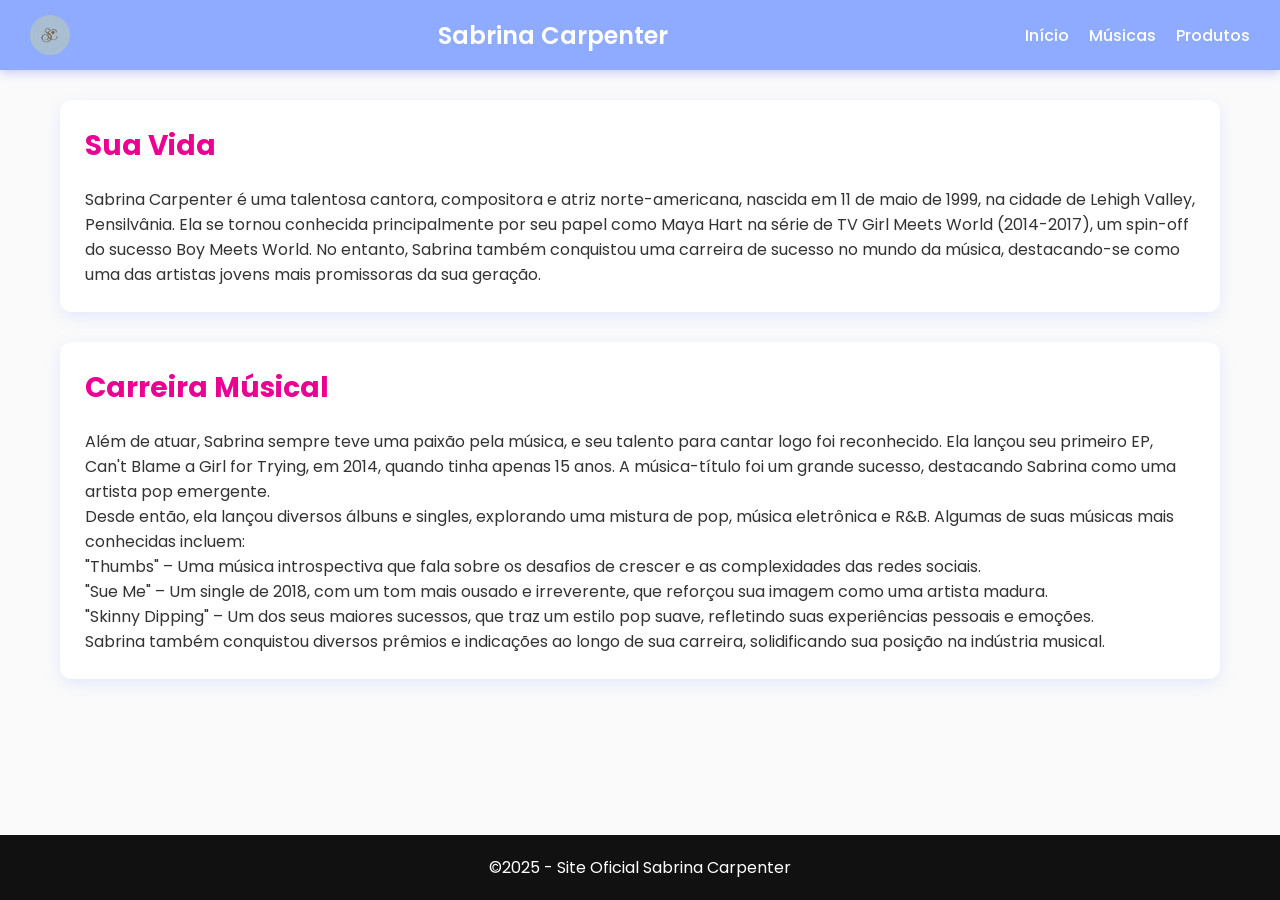
<file: index.html>
<!DOCTYPE html>
<html lang="pt-BR">
<head>
    <meta charset="UTF-8">
    <meta name="viewport" content="width=device-width, initial-scale=1.0">
    <link rel="stylesheet" href="css/style.css">
    <link href="https://fonts.googleapis.com/css2?family=Kanit:wght@400;600;700&display=swap" rel="stylesheet">
    <title>Músicas</title>
    <title>Introdução</title>
</head>
<body>
    <header>
        <img src="img/logo.jfif" alt="Logo Sabrina Carpenter" class="logo">
        <h1> Sabrina Carpenter</h1>
        <nav>
            <ul>
                <li> <a href="index.html">Início</a></li>
                <li> <a href="item.html">Músicas</a></li>
                <li> <a href="venda.html">Produtos</a></li>
            </ul>
        </nav>
    </header>

    <main>
        <section  class="index-section">
            <h2>Sua Vida</h2>
            <p>Sabrina Carpenter é uma talentosa cantora, compositora e atriz norte-americana, nascida em 11 de maio de 1999, na cidade de Lehigh Valley, Pensilvânia. Ela se tornou conhecida principalmente por seu papel como Maya Hart na série de TV Girl Meets World (2014-2017), um spin-off do sucesso Boy Meets World. No entanto, Sabrina também conquistou uma carreira de sucesso no mundo da música, destacando-se como uma das artistas jovens mais promissoras da sua geração.</p>
        </section>

        <section  class="index-section">
            <h2>Carreira Músical</h2>
            <p>Além de atuar, Sabrina sempre teve uma paixão pela música, e seu talento para cantar logo foi reconhecido. Ela lançou seu primeiro EP, Can't Blame a Girl for Trying, em 2014, quando tinha apenas 15 anos. A música-título foi um grande sucesso, destacando Sabrina como uma artista pop emergente. </p>

              <p>  Desde então, ela lançou diversos álbuns e singles, explorando uma mistura de pop, música eletrônica e R&B. Algumas de suas músicas mais conhecidas incluem:</p>
                
               <p> "Thumbs" – Uma música introspectiva que fala sobre os desafios de crescer e as complexidades das redes sociais.</p>
                
            <p> "Sue Me" – Um single de 2018, com um tom mais ousado e irreverente, que reforçou sua imagem como uma artista madura.</p>
                
        <p>"Skinny Dipping" – Um dos seus maiores sucessos, que traz um estilo pop suave, refletindo suas experiências pessoais e emoções.</p>
                
    <p> Sabrina também conquistou diversos prêmios e indicações ao longo de sua carreira, solidificando sua posição na indústria musical.</p>
        </section>
    </main>

    <footer>
        <p>&copy;2025 - Site Oficial Sabrina Carpenter</p>
    </footer>
</body>
</html>
</file>
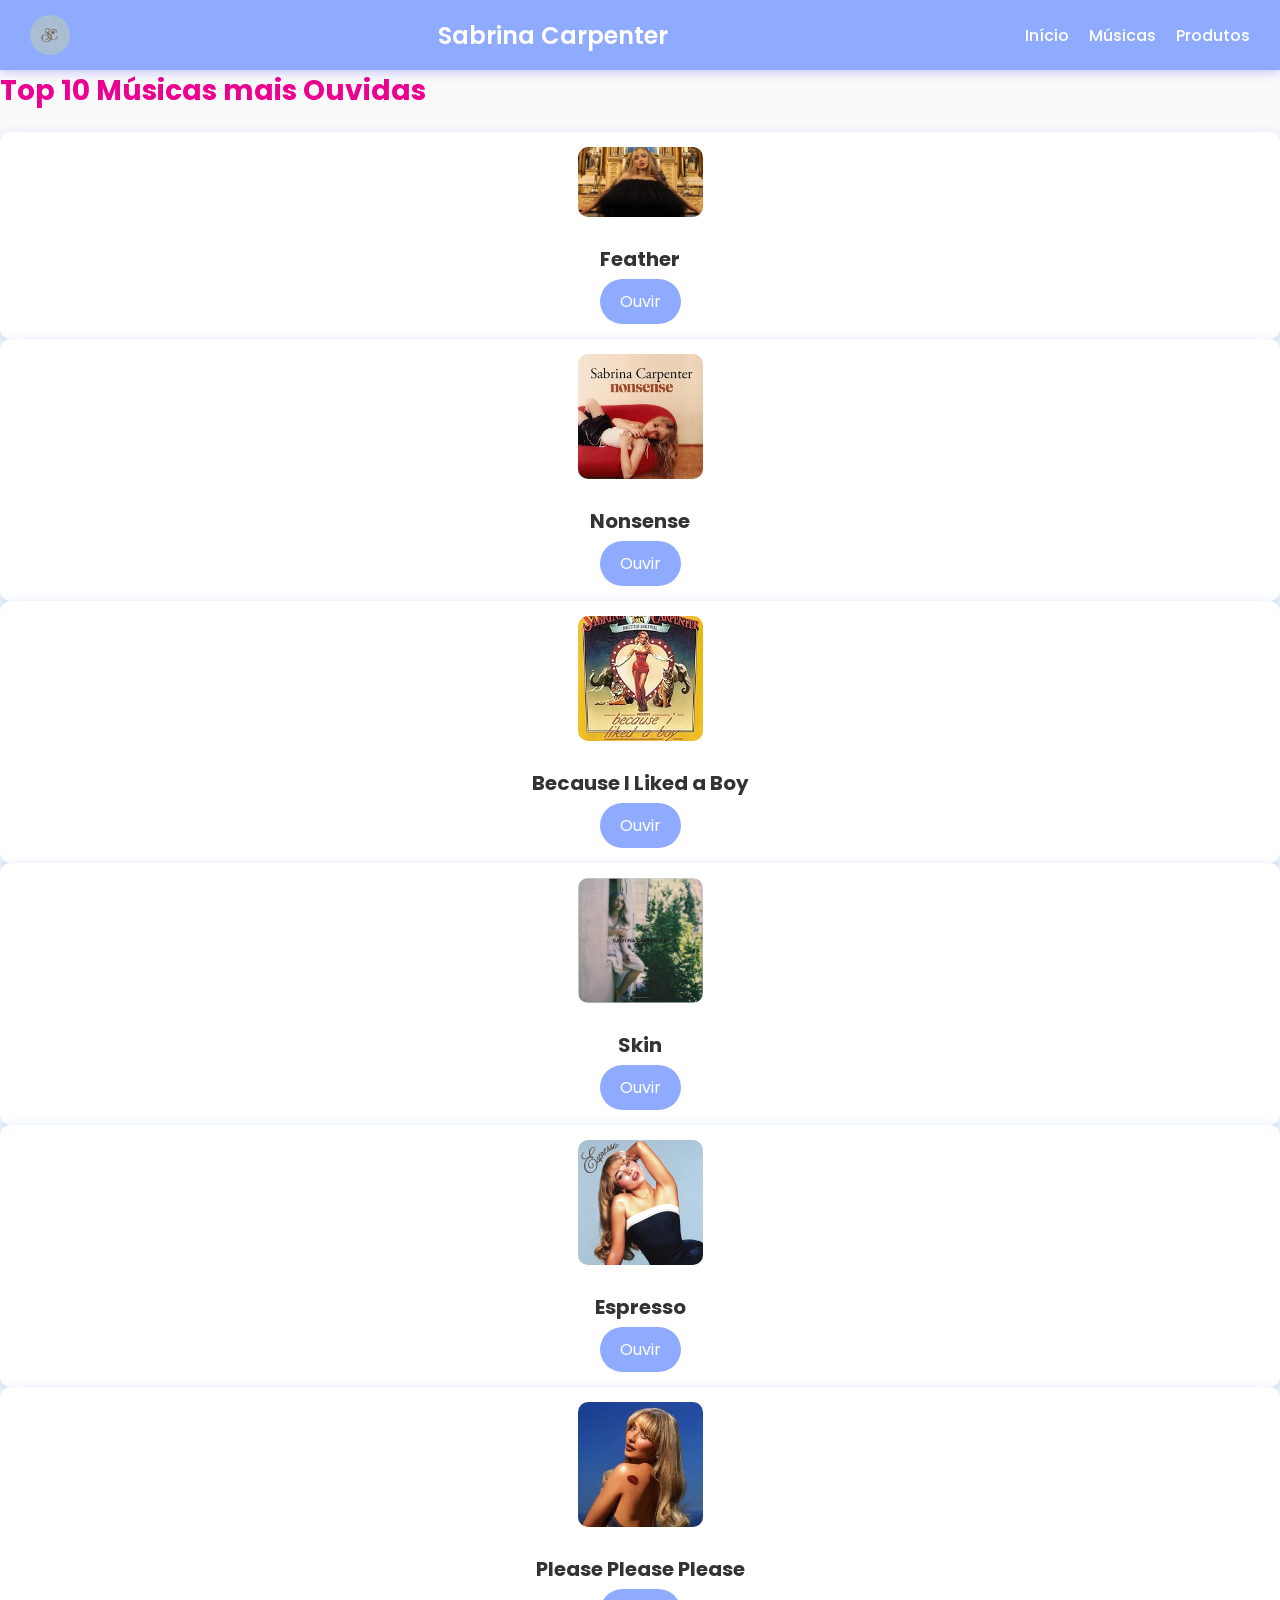
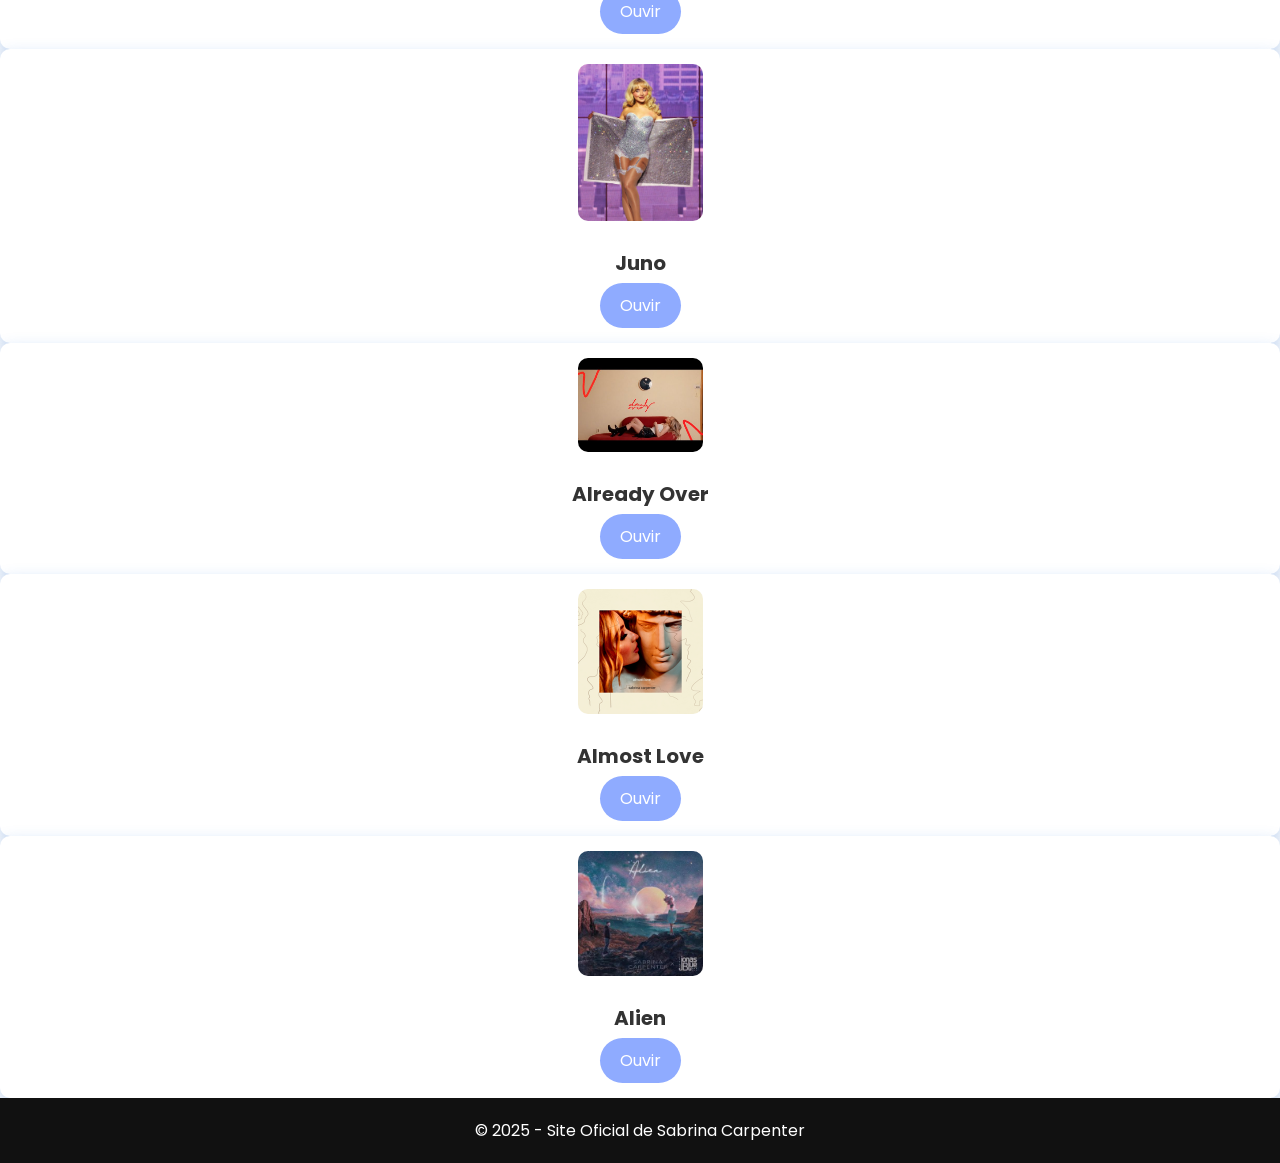
<file: item.html>
<!DOCTYPE html>
<html lang="pt-BR">
<head>
    <meta charset="UTF-8">
    <meta name="viewport" content="width=device-width, initial-scale=1.0">
    <link rel="stylesheet" href="css/style.css">
    <link href="https://fonts.googleapis.com/css2?family=Kanit:wght@400;600;700&display=swap" rel="stylesheet">
    <title>Músicas</title>
</head>
<body>
    <header>
        <img src="img/logo.jfif" alt="Logo Sabrina Carpenter" class="logo">
        <h1> Sabrina Carpenter</h1>
        <nav>
            <ul>
                <li> <a href="index.html">Início</a></li>
                <li> <a href="item.html">Músicas</a></li>
                <li> <a href="venda.html">Produtos</a></li>
            </ul>
        </nav>
    </header>
    <h2>Top 10 Músicas mais Ouvidas</h2>
    <div class="music-card">
        <img src="img/feather.jfif" alt="Feather">
        <h3>Feather</h3>
        <a href="https://www.youtube.com/watch?v=kLbn61Z4LDI" class="play-button">Ouvir</a>
    </div>

    <div class="music-card">
        <img src="img/nonsense.jfif" alt="Nonsense">
        <h3>Nonsense</h3>
        <a href="https://www.youtube.com/watch?v=1YUBbF24H44" class="play-button">Ouvir</a>
    </div>

    <div class="music-card">
        <img src="img/because_i_liked_a_boy.jpg" alt="Because I Liked a Boy">
        <h3>Because I Liked a Boy</h3>
        <a href="https://link_para_musicade_sabrina.com" class="play-button">Ouvir</a>
    </div>

    <div class="music-card">
        <img src="img/skin.png" alt="Skin">
        <h3>Skin</h3>
        <a href="https://www.youtube.com/watch?v=CA9E4HHHbRk" class="play-button">Ouvir</a>
    </div>

    <div class="music-card">
        <img src="img/espresso.png" alt="Espresso">
        <h3>Espresso</h3>
        <a href="https://www.youtube.com/watch?v=eVli-tstM5E" class="play-button">Ouvir</a>
    </div>

    <div class="music-card">
        <img src="img/please_please_please.jfif" alt="Please Please Please">
        <h3>Please Please Please</h3>
        <a href="https://www.youtube.com/watch?v=cF1Na4AIecM" class="play-button">Ouvir</a>
    </div>

    <div class="music-card">
        <img src="img/juno.jfif" alt="Juno">
        <h3>Juno</h3>
        <a href="https://www.youtube.com/watch?v=1aMCVgRKcP4" class="play-button">Ouvir</a>
    </div>

    <div class="music-card">
        <img src="img/already_over.jpg" alt="Already Over">
        <h3>Already Over</h3>
        <a href="https://www.youtube.com/watch?v=hRiR5lZw5qA" class="play-button">Ouvir</a>
    </div>

    <div class="music-card">
        <img src="img/almost_love.png" alt="Almost Love">
        <h3>Almost Love</h3>
        <a href="https://www.youtube.com/watch?v=JudqK1hL18w" class="play-button">Ouvir</a>
    </div>

    <div class="music-card">
        <img src="img/Alien.jpg" alt="Alien">
        <h3>Alien</h3>
        <a href="https://www.youtube.com/watch?v=4ughEPQGd8w" class="play-button">Ouvir</a>
    </div>

</section>
</main>

    <footer>
        <p>&copy; 2025 - Site Oficial de Sabrina Carpenter</p>
      </footer>
</body>
</html>
</file>
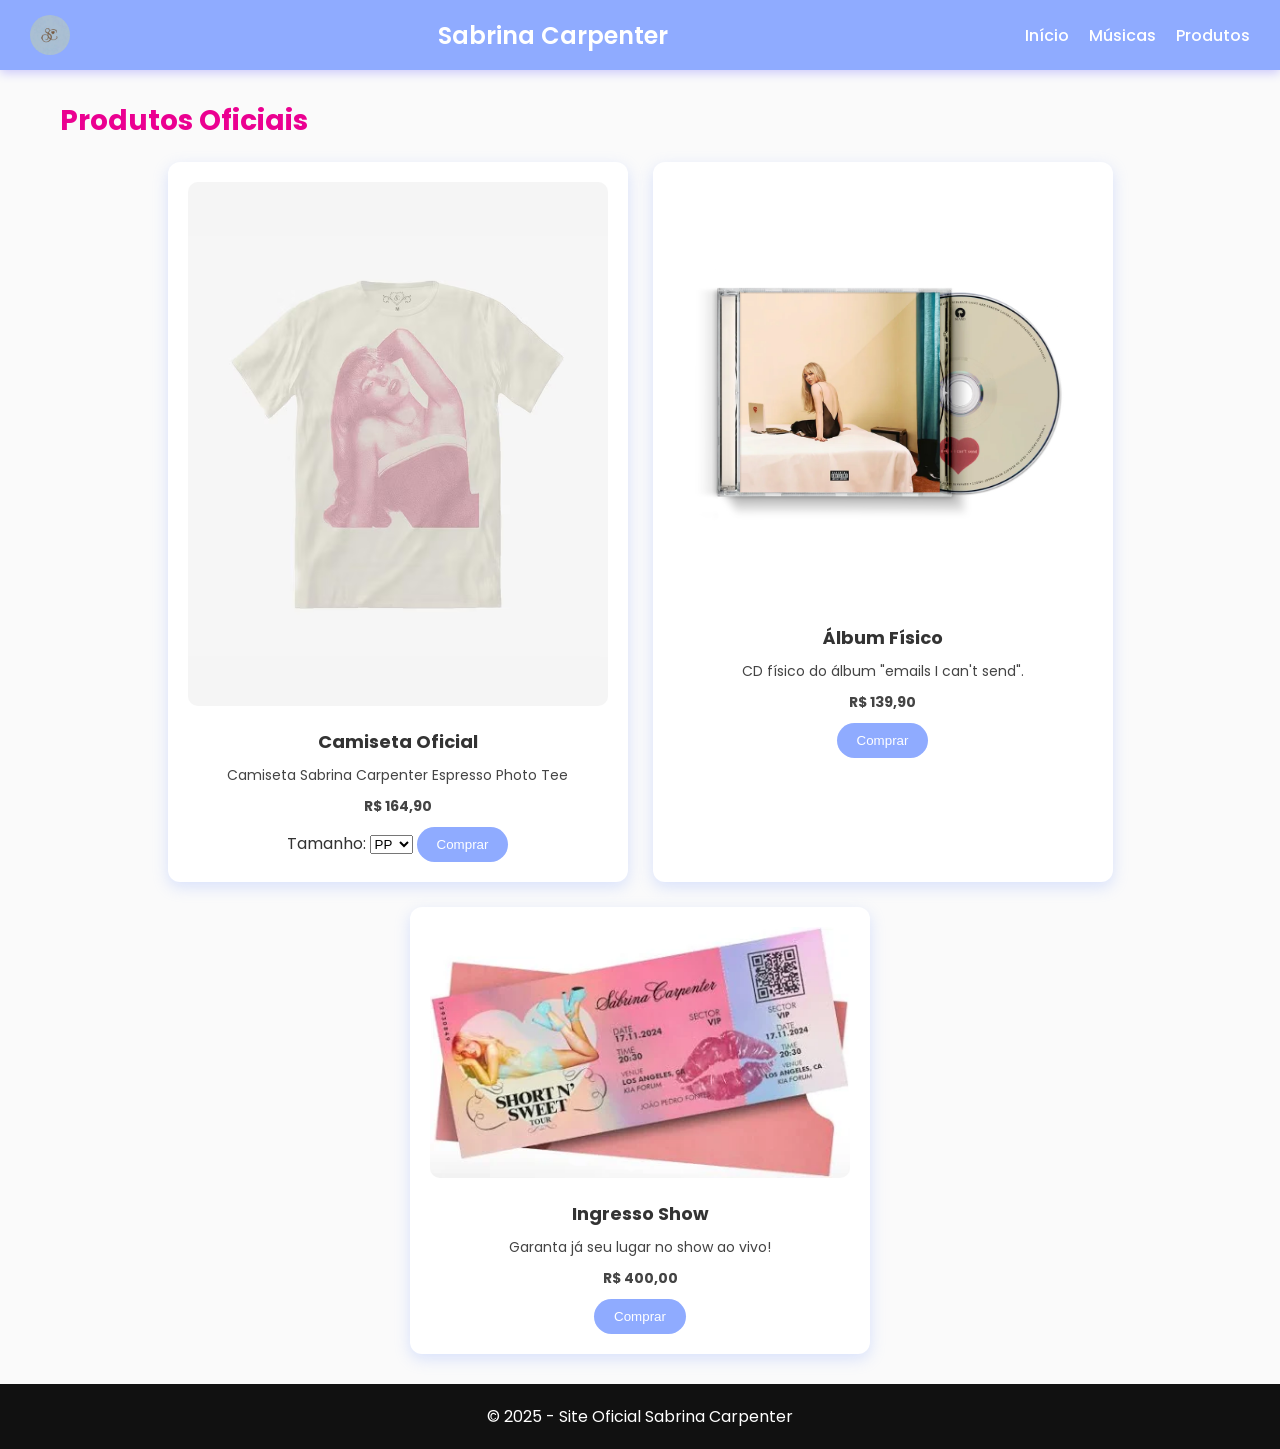
<file: venda.html>
<!DOCTYPE html>
<html lang="pt-BR">
<head>
  <meta charset="UTF-8">
  <meta name="viewport" content="width=device-width, initial-scale=1.0">
  <link rel="stylesheet" href="css/style.css">
  <link href="https://fonts.googleapis.com/css2?family=Kanit:wght@400;600;700&display=swap" rel="stylesheet">
  <title>Produtos</title>
</head>
<body>
  <header>
    <img src="img/logo.jfif" alt="Logo Sabrina Carpenter" class="logo">
    <h1>Sabrina Carpenter</h1>
    <nav>
      <ul>
        <li><a href="index.html">Início</a></li>
        <li><a href="item.html">Músicas</a></li>
        <li><a href="venda.html">Produtos</a></li>
      </ul>
    </nav>
  </header>

  <main>
    <h2>Produtos Oficiais</h2>
    <section class="produtos">

      <div class="produto">
        <img src="img/camiseta.avif" alt="Camiseta Sabrina Carpenter">
        <h3>Camiseta Oficial</h3>
        <p>Camiseta Sabrina Carpenter Espresso Photo Tee</p>
        <p><strong>R$ 164,90</strong></p>
        <label for="tamanho">Tamanho:</label>
        <select id="tamanho" name="tamanho">
          <option value="pp">PP</option>
          <option value="p">P</option>
          <option value="m">M</option>
          <option value="g">G</option>
          <option value="gg">GG</option>
        </select>
        <button>Comprar</button>
      </div>

      <div class="produto">
        <img src="img/album.webp" alt="Álbum físico Sabrina Carpenter">
        <h3>Álbum Físico</h3>
        <p>CD físico do álbum "emails I can't send".</p>
        <p><strong>R$ 139,90</strong></p>
        <button>Comprar</button>
      </div>

      <div class="produto">
        <img src="img/ingresso.webp" alt="Ingresso show Sabrina Carpenter">
        <h3>Ingresso Show</h3>
        <p>Garanta já seu lugar no show ao vivo!</p>
        <p><strong>R$ 400,00</strong></p>
        <button>Comprar</button>
      </div>

    </section>
  </main>

  <footer>
    <p>&copy; 2025 - Site Oficial Sabrina Carpenter</p>
  </footer>
</body>
</html>
</file>
<file: css/style.css>
@import url('https://fonts.googleapis.com/css2?family=Poppins:wght@300;400;600&display=swap');

* {
  margin: 0;
  padding: 0;
  box-sizing: border-box;
}


body {
  font-family: 'Poppins', sans-serif;
  background-color: #fafafa;
  display: flex;
  flex-direction: column;
  min-height: 100vh;
  color: #333;
}


header {
  background-color: #8fabff;
  color: #fff;
  padding: 15px 30px;
  display: flex;
  align-items: center;
  justify-content: space-between;
  box-shadow: 0 3px 10px rgba(21, 0, 255, 0.2);
  position: sticky;
  top: 0;
  z-index: 1000;
}

header h1 {
  font-size: 24px;
  font-weight: 600;
}

.logo {
    width: 40px;
    height: 40px;
    border-radius: 50%;
    object-fit: cover;
    margin-right: 10px;
  }

nav ul {
  list-style: none;
  display: flex;
  gap: 20px;
}

nav a {
  color: #ffffff;
  text-decoration: none;
  font-weight: 500;
  position: relative;
}

nav a::after {
  content: '';
  position: absolute;
  width: 0%;
  height: 2px;
  background: #ff00cc;
  bottom: -3px;
  left: 0;
  transition: 0.3s ease;
}

nav a:hover::after {
  width: 100%;
}


main {
  flex: 1;
  padding: 30px 20px;
  max-width: 1200px;
  margin: 0 auto;
}

h2 {
  margin-bottom: 20px;
  color:  #eb0091;
  font-size: 28px;
}


.music-list {
  display: grid;
  grid-template-columns: repeat(auto-fit, minmax(220px, 1fr));
  gap: 25px;
}

.music-card {
  background: #ffffff;
  border-radius: 10px;
  box-shadow: 0 5px 15px rgba(62, 132, 229, 0.269);
  overflow: hidden;
  text-align: center;
  padding: 15px;
  transition: transform 0.5s ease, 
  box-shadow 0.5s ease;
}

.music-card:hover {
  transform: translateY(-8px);
  box-shadow: 0 10px 25px rgb(226, 77, 201);
}

.music-card img {
  width: 10%;
  border-radius: 10px;
  margin-bottom: 10px;
}

.music-card h3 {
  font-size: 20px;
  margin: 10px 0 5px;
}


.play-button {
  display: inline-block;
  padding: 10px 20px;
  background-color: #8fabff;
  color: #fff;
  border-radius: 30px;
  text-decoration: none;
  transition: background 0.3s ease;
}

.play-button:hover {
  background-color: #4742e0;
}


.produtos {
  display: flex;
  flex-wrap: wrap;
  gap: 25px;
  justify-content: center;
}

.produto {
  background: #fff;
  border-radius: 12px;
  background-color: #ffffff;
  box-shadow: 0 5px 15px #8fabff50;
  width: 280px;
  min-width: 460px;
  padding: 20px;
  text-align: center;
  flex-direction: column;
  justify-content: space-between;
  transition: transform 0.3s ease, box-shadow 0.3s ease;
}

.produto:hover {
  transform: translateY(-8px);
  box-shadow: 0 10px 25px rgba(203, 62, 142, 0.588);
}

.produto img {
  width: 100%;
  border-radius: 10px;
  margin-bottom: 15px;
}

.produto h3 {
  font-size: 18px;
  margin-bottom: 10px;
}

.produto p {
  font-size: 14px;
  color: #444;
  margin-bottom: 10px;
}

.produto button {
  background: #8fabff;
  color: white;
  border: none;
  padding: 10px 20px;
  border-radius: 30px;
  cursor: pointer;
  transition: background 0.3s ease;
}

.produto button:hover {
  background: #e042ae;
}


footer {
  background-color: #111;
  color: #fff;
  text-align: center;
  padding: 20px;
  margin-top: auto;
}


@media (max-width: 600px) {
  header {
    flex-direction: column;
    align-items: flex-start;
  }

  nav ul {
    flex-direction: column;
    gap: 10px;
    margin-top: 10px;
  }

  .music-card, .produto {
    width: 100%;
  }
}

.index-section {
    background-color: #fff;
    margin-bottom: 30px;
    padding: 25px;
    border-radius: 12px;
    box-shadow: 0 5px 15px #8fabff34;
    transition: transform 0.3s ease, box-shadow 0.3s ease;
  }
  
  .index-section:hover {
    transform: translateY(-5px);
    box-shadow: 0 10px 25px rgba(255, 42, 198, 0.56);
  }
</file>
